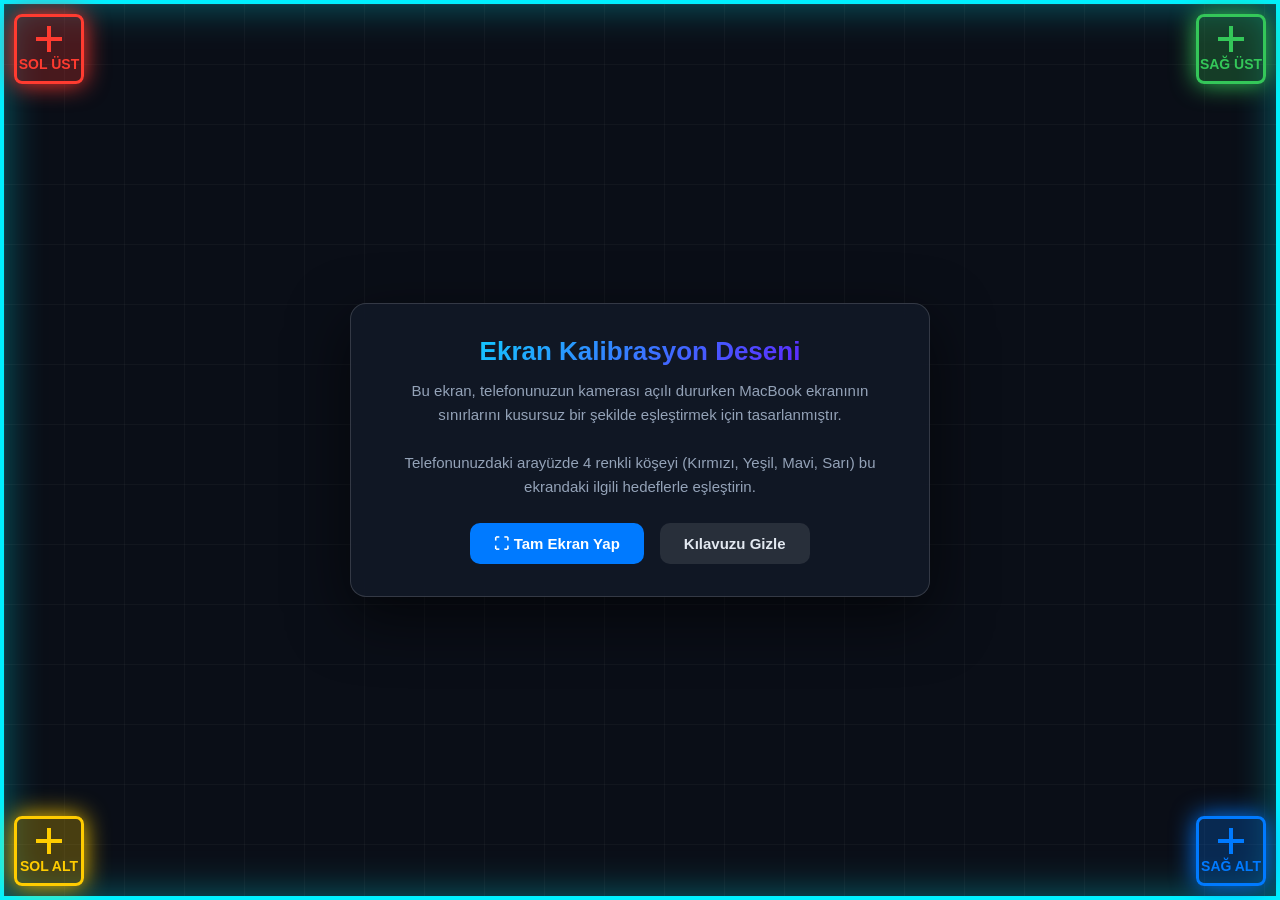
<file: guide.html>
<!DOCTYPE html>
<html lang="tr">
<head>
  <meta charset="UTF-8">
  <meta name="viewport" content="width=device-width, initial-scale=1.0">
  <title>MacBook Ekran Kalibrasyon Kılavuzu</title>
  <style>
    * {
      box-sizing: border-box;
      margin: 0;
      padding: 0;
      user-select: none;
    }
    body {
      background: #0a0e17;
      color: #fff;
      font-family: -apple-system, BlinkMacSystemFont, "Segoe UI", Roboto, sans-serif;
      height: 100vh;
      width: 100vw;
      overflow: hidden;
      position: relative;
      border: 4px solid #00f0ff;
      box-shadow: inset 0 0 40px rgba(0, 240, 255, 0.4);
    }
    /* Corner Targets */
    .corner {
      position: absolute;
      width: 70px;
      height: 70px;
      display: flex;
      flex-direction: column;
      align-items: center;
      justify-content: center;
      font-weight: 900;
      font-size: 14px;
      border-radius: 8px;
      box-shadow: 0 0 25px currentColor;
      z-index: 10;
    }
    .corner-tl {
      top: 10px;
      left: 10px;
      background: rgba(255, 59, 48, 0.25);
      border: 3px solid #ff3b30;
      color: #ff3b30;
    }
    .corner-tr {
      top: 10px;
      right: 10px;
      background: rgba(52, 199, 89, 0.25);
      border: 3px solid #34c759;
      color: #34c759;
    }
    .corner-br {
      bottom: 10px;
      right: 10px;
      background: rgba(0, 122, 255, 0.25);
      border: 3px solid #007aff;
      color: #007aff;
    }
    .corner-bl {
      bottom: 10px;
      left: 10px;
      background: rgba(255, 204, 0, 0.25);
      border: 3px solid #ffcc00;
      color: #ffcc00;
    }
    .target-cross {
      position: relative;
      width: 26px;
      height: 26px;
      margin-bottom: 4px;
    }
    .target-cross::before, .target-cross::after {
      content: '';
      position: absolute;
      background: currentColor;
    }
    .target-cross::before {
      top: 11px;
      left: 0;
      width: 26px;
      height: 4px;
    }
    .target-cross::after {
      top: 0;
      left: 11px;
      width: 4px;
      height: 26px;
    }
    /* Center Card */
    .center-card {
      position: absolute;
      top: 50%;
      left: 50%;
      transform: translate(-50%, -50%);
      background: rgba(18, 24, 38, 0.92);
      backdrop-filter: blur(16px);
      border: 1px solid rgba(255, 255, 255, 0.15);
      border-radius: 16px;
      padding: 32px 40px;
      text-align: center;
      max-width: 580px;
      box-shadow: 0 20px 60px rgba(0, 0, 0, 0.6);
    }
    h1 {
      font-size: 26px;
      margin-bottom: 12px;
      background: linear-gradient(135deg, #00f0ff, #7000ff);
      -webkit-background-clip: text;
      -webkit-text-fill-color: transparent;
    }
    p {
      color: #94a3b8;
      font-size: 15px;
      line-height: 1.6;
      margin-bottom: 24px;
    }
    .btn-row {
      display: flex;
      gap: 16px;
      justify-content: center;
    }
    button {
      background: #007aff;
      color: white;
      border: none;
      padding: 12px 24px;
      font-size: 15px;
      font-weight: 600;
      border-radius: 10px;
      cursor: pointer;
      transition: all 0.2s ease;
    }
    button:hover {
      background: #0062cc;
      transform: translateY(-2px);
    }
    button.secondary {
      background: rgba(255, 255, 255, 0.1);
      color: #e2e8f0;
    }
    button.secondary:hover {
      background: rgba(255, 255, 255, 0.2);
    }
    .grid-lines {
      position: absolute;
      inset: 0;
      background-image: 
        linear-gradient(rgba(255, 255, 255, 0.03) 1px, transparent 1px),
        linear-gradient(90deg, rgba(255, 255, 255, 0.03) 1px, transparent 1px);
      background-size: 60px 60px;
      pointer-events: none;
    }
  </style>
</head>
<body>
  <div class="grid-lines"></div>

  <!-- 4 Calibration Corner Targets -->
  <div class="corner corner-tl">
    <div class="target-cross"></div>
    <span>SOL ÜST</span>
  </div>
  <div class="corner corner-tr">
    <div class="target-cross"></div>
    <span>SAĞ ÜST</span>
  </div>
  <div class="corner corner-br">
    <div class="target-cross"></div>
    <span>SAĞ ALT</span>
  </div>
  <div class="corner corner-bl">
    <div class="target-cross"></div>
    <span>SOL ALT</span>
  </div>

  <!-- Center Guidance Card -->
  <div class="center-card" id="centerCard">
    <h1>Ekran Kalibrasyon Deseni</h1>
    <p>
      Bu ekran, telefonunuzun kamerası açılı dururken MacBook ekranının sınırlarını kusursuz bir şekilde eşleştirmek için tasarlanmıştır.
      <br><br>
      Telefonunuzdaki arayüzde 4 renkli köşeyi (Kırmızı, Yeşil, Mavi, Sarı) bu ekrandaki ilgili hedeflerle eşleştirin.
    </p>
    <div class="btn-row">
      <button onclick="toggleFullScreen()">⛶ Tam Ekran Yap</button>
      <button class="secondary" onclick="toggleVisibility()">Kılavuzu Gizle</button>
    </div>
  </div>

  <script>
    function toggleFullScreen() {
      if (!document.fullscreenElement) {
        document.documentElement.requestFullscreen().catch(err => {
          alert('Tam ekran başlatılamadı: ' + err.message);
        });
      } else {
        document.exitFullscreen();
      }
    }
    function toggleVisibility() {
      const card = document.getElementById('centerCard');
      card.style.display = card.style.display === 'none' ? 'block' : 'none';
    }
    document.addEventListener('keydown', (e) => {
      if (e.key === 'h' || e.key === 'H') toggleVisibility();
      if (e.key === 'f' || e.key === 'F') toggleFullScreen();
    });
  </script>
</body>
</html>
</file>
